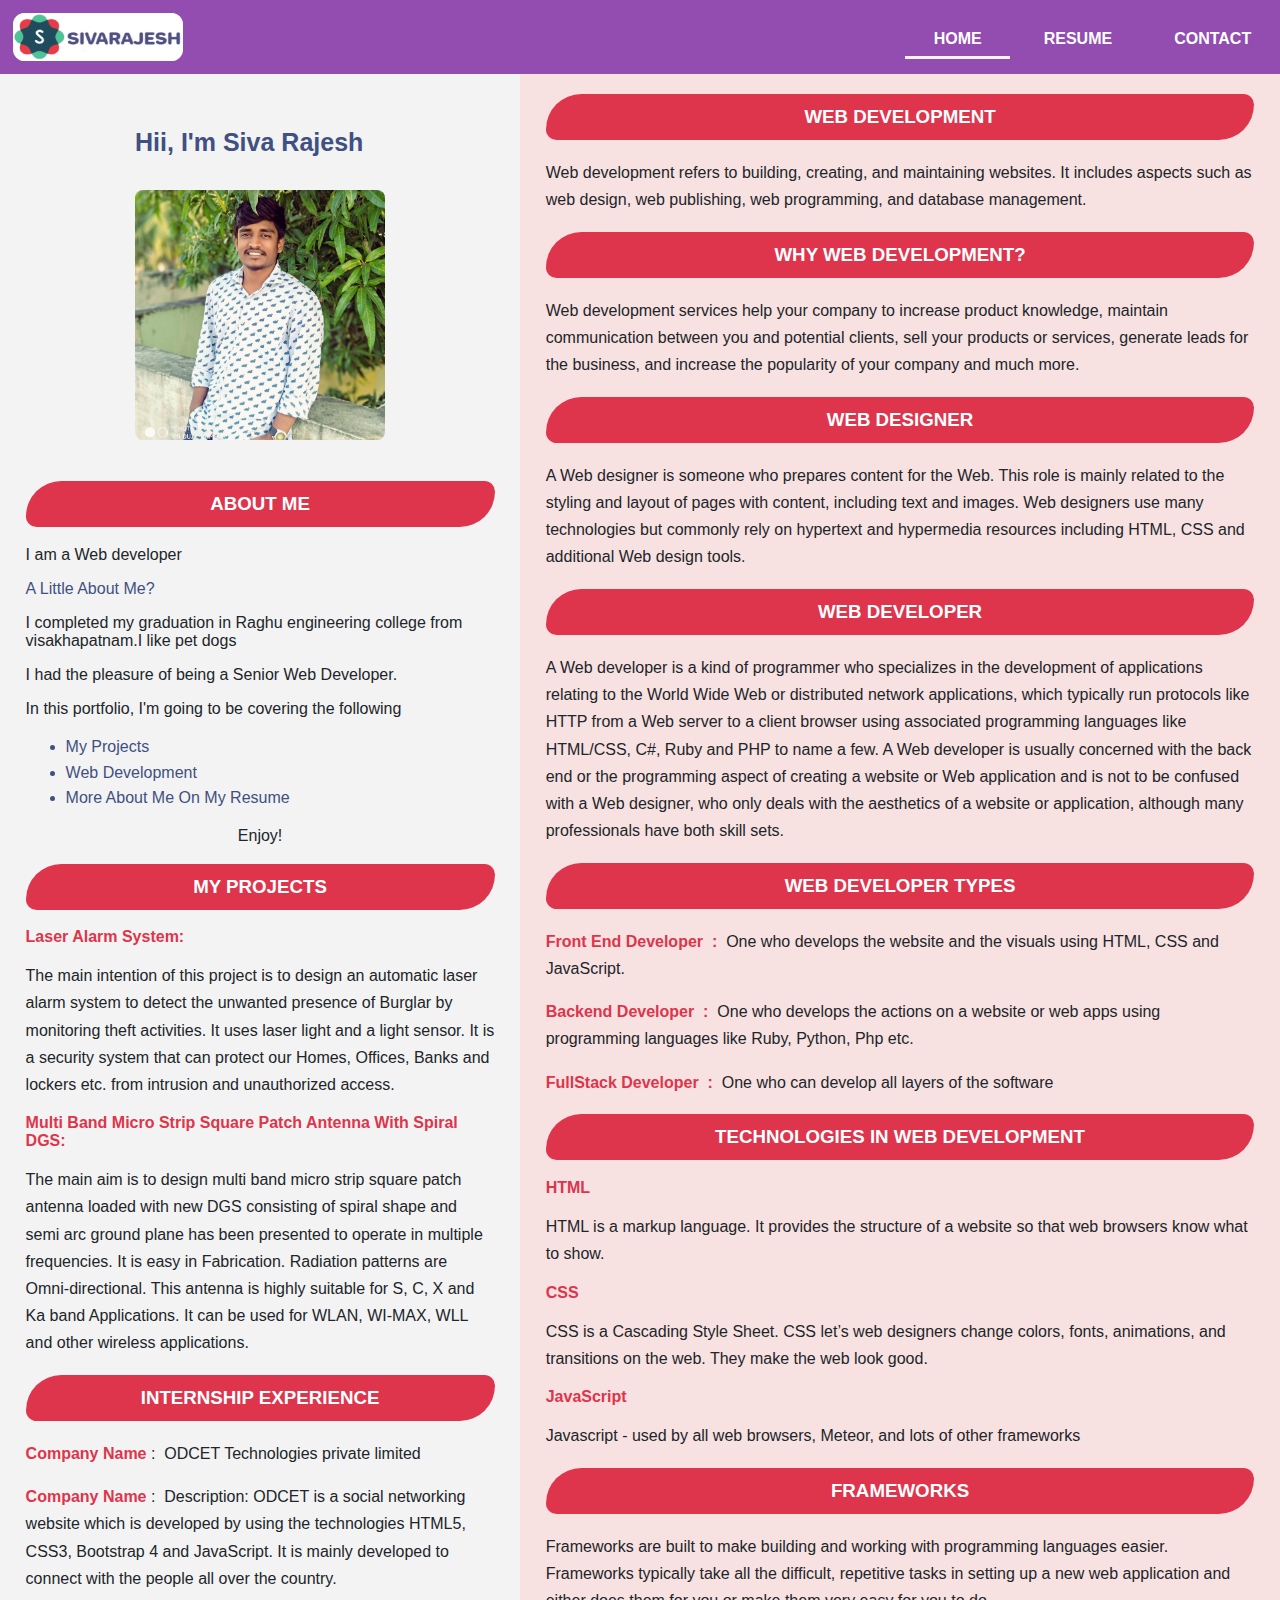
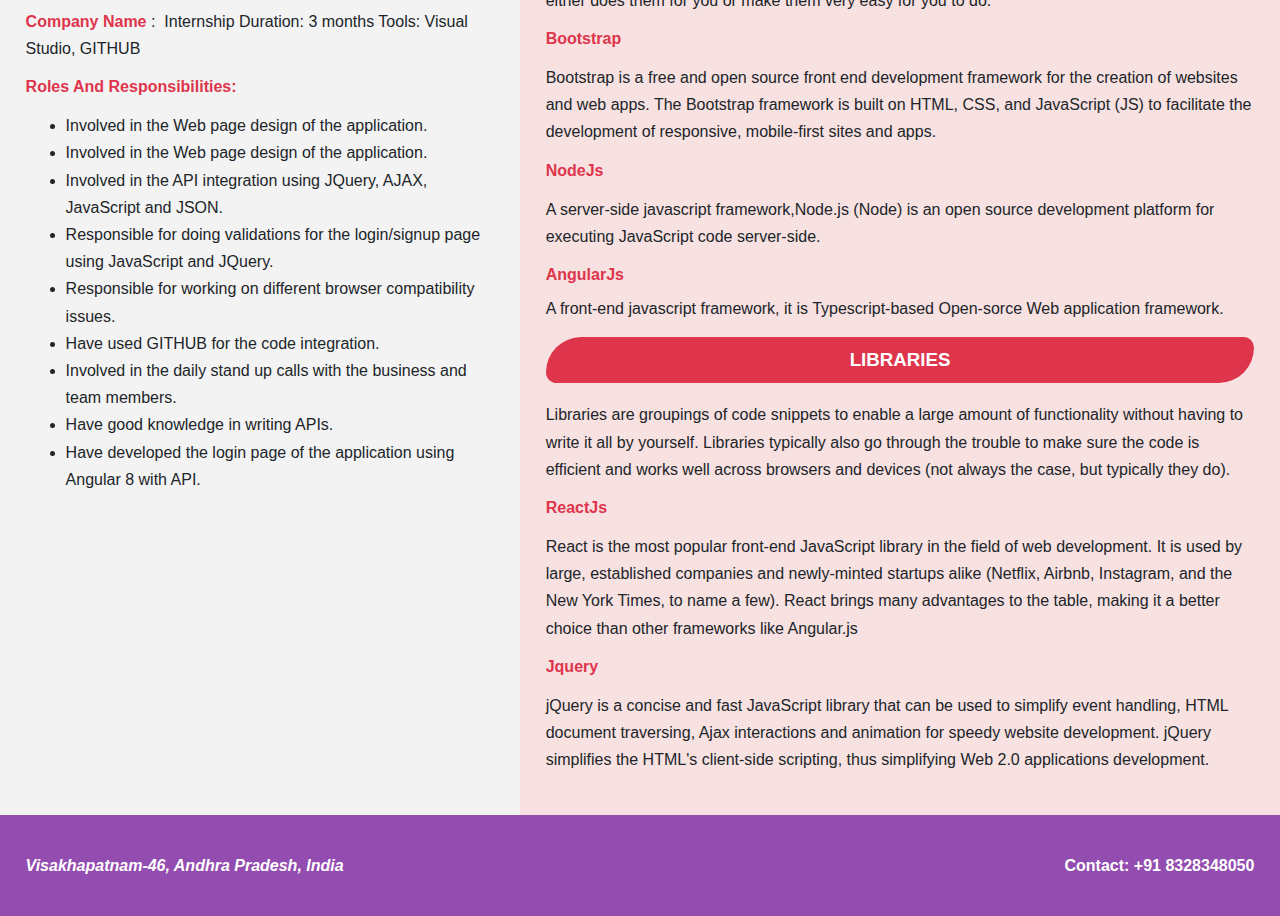
<file: index.html>
<!DOCTYPE html>
<html lang="en">

<head>
    <meta charset="UTF-8">
    <meta name="viewport" content="width=device-width, initial-scale=1.0">
    <title>Portfolio</title>
    <link rel="icon" href="images/titlelogo.PNG" type="image/x-icon">
    <link rel="stylesheet" href="css/portfolio.css">
</head>


<body>
    <header id="mainheader">
        <div class="container">
            <img src="images/mylogo.PNG" width="170" height="48" alt="logo" style="border-radius: 25px;padding: 1%;">

            <nav class="main-nav">
                <ul class="mainnavlist" id="mainnav">
                    <li>
                        <a href="#AboutMe" class="inactive active">Home</a>
                    </li>
                    <li>
                        <a href="resume.html" class="inactive">Resume</a>
                    </li>
                    <li>
                        <a href="#contact" class="inactive">Contact</a>
                    </li>
                </ul>
            </nav>
        </div>
    </header>
    <main id="AboutMe">
        <section class="section">
            <article style="display: flex;justify-content: space-around;padding: 4%;">
                <div>
                    <h4 class="introduction">Hii, I'm Siva Rajesh</h4>
                </div>
                <div>
                    <img src="images/profileimg3.jpg" alt="" class="portfolioimg">
                </div>
            </article>

            <h3>About Me</h3>
            <p>I am a Web developer</p>
            <p style="text-transform: capitalize;color: #3f5081;">A little about me?</p>
            <p>I completed my graduation in Raghu engineering college from visakhapatnam.I like pet dogs </p>
            I had the pleasure of being a Senior Web Developer.
            <p>In this portfolio, I'm going to be covering the following
            <ul style="text-transform: capitalize;text-decoration: none;color:#3f5081;line-height: 1.6;">
                <li>my projects</li>
                <li>Web development</li>
                <li>more about me on my resume</li>
            </ul>
            </p>
            <p style="text-align: center;">Enjoy!</p>

            <h3>My Projects</h3>
            <u>Laser alarm system:</u>
            <p style="line-height: 1.7;">The main intention of this project is to design an automatic laser alarm
                system to detect the
                unwanted presence of Burglar by monitoring theft activities. It uses laser light and a light sensor.
                It is a security system that can protect our Homes, Offices, Banks and lockers etc. from intrusion
                and unauthorized access.
            </p>
            <u>Multi Band Micro Strip Square Patch Antenna with Spiral DGS:</u>
            <p style="line-height: 1.7;">
                The main aim is to design multi band micro strip square patch antenna loaded with new DGS consisting
                of spiral shape and semi arc ground plane has been presented to operate in multiple frequencies. It
                is easy in Fabrication. Radiation patterns are Omni-directional. This antenna is highly suitable for
                S, C, X and Ka band Applications. It can be used for WLAN, WI-MAX, WLL and other wireless
                applications.
            </p>

            <h3>INTERNSHIP EXPERIENCE</h3>
            <p style="line-height: 1.7;"><u>Company Name</u>&nbsp;:&nbsp; ODCET Technologies private limited</p>
            <p style="line-height: 1.7;"><u>Company Name</u>&nbsp;:&nbsp; Description: ODCET is a social networking
                website which is developed by using the technologies
                HTML5, CSS3, Bootstrap 4 and JavaScript. It is mainly developed to connect with the people all over the
                country.</p>
            <p style="line-height: 1.7;"><u>Company Name</u>&nbsp;:&nbsp; Internship Duration: 3 months Tools: Visual
                Studio, GITHUB </p>
            <p><u>Roles and Responsibilities:</u></p>
            <ul style="line-height: 1.7;">
                <li>Involved in the Web page design of the application.</li>
                <li>Involved in the Web page design of the application.</li>
                <li>Involved in the API integration using JQuery, AJAX, JavaScript and JSON.</li>
                <li>Responsible for doing validations for the login/signup page using JavaScript and JQuery.</li>
                <li>Responsible for working on different browser compatibility issues.</li>
                <li>Have used GITHUB for the code integration.</li>
                <li>Involved in the daily stand up calls with the business and team members.</li>
                <li>Have good knowledge in writing APIs.</li>
                <li> Have developed the login page of the application using Angular 8 with API.</li>
            </ul>


        </section>
        <aside class="sidebar">

            <h3>Web Development</h3>
            <p style="line-height: 1.7;;">Web development refers to building, creating, and maintaining websites. It
                includes aspects such as
                web design, web publishing, web programming, and database management.</p>
            <h3>Why Web Development?</h3>
            <p style="line-height: 1.7;">Web development services help your company to increase product knowledge,
                maintain communication between
                you and potential clients, sell your products or services, generate leads for the business, and
                increase
                the popularity of your company and much more.</p>
            <h3>Web Designer</h3>
            <p style="line-height: 1.7;">
                A Web designer is someone who prepares content for the Web. This role is mainly related to the
                styling
                and layout of pages with content, including text and images. Web designers use many technologies but
                commonly rely on hypertext and hypermedia resources including HTML, CSS and additional Web design
                tools.
            </p>


            <h3>Web Developer</h3>
            <p style="line-height: 1.7;">
                A Web developer is a kind of programmer who specializes in the development of applications relating
                to
                the World Wide Web or distributed network applications, which typically run protocols like HTTP from
                a
                Web server to a client browser using associated programming languages like HTML/CSS, C#, Ruby and
                PHP to
                name a few. A Web developer is usually concerned with the back end or the programming aspect of
                creating
                a website or Web application and is not to be confused with a Web designer, who only deals with the
                aesthetics of a website or application, although many professionals have both skill sets.
            </p>
            <h3>Web Developer Types</h3>
            <p style="line-height: 1.7;"><u>Front End Developer&nbsp;&nbsp;:</u>&nbsp; One who develops the website
                and the visuals using HTML, CSS and JavaScript.
            </p>
            <p style="line-height: 1.7;"><u>Backend Developer&nbsp;&nbsp;:</u>&nbsp; One who develops the actions on
                a website or web apps using programming
                languages like Ruby, Python, Php etc.</p>
            <p style="line-height: 1.7;"><u>FullStack Developer&nbsp;&nbsp;:</u>&nbsp; One who can develop all
                layers of the software</p>



            <h3>Technologies in Web Development</h3>
            <a href="https://www.w3schools.com/html/"><u>HTML</u></a>
            <p style="line-height: 1.7;">HTML is a markup language. It provides the structure of a website so that
                web browsers know what to show.
            </p>
            <a href="https://www.w3schools.com/css/"><u>CSS</u></a>
            <p style="line-height: 1.7;">
                CSS is a Cascading Style Sheet. CSS let’s web designers change colors, fonts, animations, and
                transitions on the web. They make the web look good.
            </p>
            <a href="https://www.w3schools.com/js/DEFAULT.asp"><u>JavaScript</u></a>
            <p style="line-height: 1.7;">
                Javascript - used by all web browsers, Meteor, and lots of other frameworks
            </p>
            <h3>Frameworks</h3>
            <p style="line-height: 1.7;">
                Frameworks are built to make building and working with programming languages easier. Frameworks
                typically take all the difficult, repetitive tasks in setting up a new web application and either
                does
                them for you or make them very easy for you to do.
            </p>
            <a href="https://getbootstrap.com/docs/4.5/getting-started/introduction/"><u>Bootstrap</u></a>
            <p style="line-height: 1.7;">Bootstrap is a free and open source front end development framework for the
                creation of websites and web
                apps. The Bootstrap framework is built on HTML, CSS, and JavaScript (JS) to facilitate the
                development
                of responsive, mobile-first sites and apps.</p>
            <a href="https://nodejs.org/en/"><u>NodeJs</u></a>
            <p style="line-height: 1.7;">A server-side javascript framework,Node.js (Node) is an open source
                development platform for executing
                JavaScript code server-side.</p>
            <a href="https://angular.io/"><u>AngularJs</u></a>
            <p>A front-end javascript framework, it is Typescript-based Open-sorce Web application framework.</p>
            <h3>Libraries</h3>
            <p style="line-height: 1.7;">
                Libraries are groupings of code snippets to enable a large amount of functionality without having to
                write it all by yourself. Libraries typically also go through the trouble to make sure the code is
                efficient and works well across browsers and devices (not always the case, but typically they do).
            </p>
            <a href="https://reactjs.org/tutorial/tutorial.html"><u>ReactJs</u></a>
            <p style="line-height: 1.7;">
                React is the most popular front-end JavaScript library in the field of web development. It is used
                by
                large, established companies and newly-minted startups alike (Netflix, Airbnb, Instagram, and the
                New
                York Times, to name a few). React brings many advantages to the table, making it a better choice
                than
                other frameworks like Angular.js
            </p>
            <a href="https://www.w3schools.com/jquery/"><u>Jquery</u></a>
            <p style="line-height: 1.7;">jQuery is a concise and fast JavaScript library that can be used to
                simplify event handling, HTML
                document traversing, Ajax interactions and animation for speedy website development. jQuery
                simplifies
                the HTML's client-side scripting, thus simplifying Web 2.0 applications development.</p>
        </aside>

    </main>

    <footer id="contact">
        <address>
            <p>Visakhapatnam-46, Andhra Pradesh, India</p>
        </address>
        <nav>
            <p>Contact: +91 8328348050</p>
        </nav>
    </footer>

    <script>
        var navlist = document.getElementById("mainheader");
        var links = navlist.getElementsByClassName("inactive");
        for (var i = 0; i < links.length; i++) {
            links[i].addEventListener("click", function () {
                var current = document.getElementsByClassName("active");
                current[0].className = current[0].className.replace(" active", "");
                this.className += " active";
            });
        }
    </script>
</body>


</html>
</file>
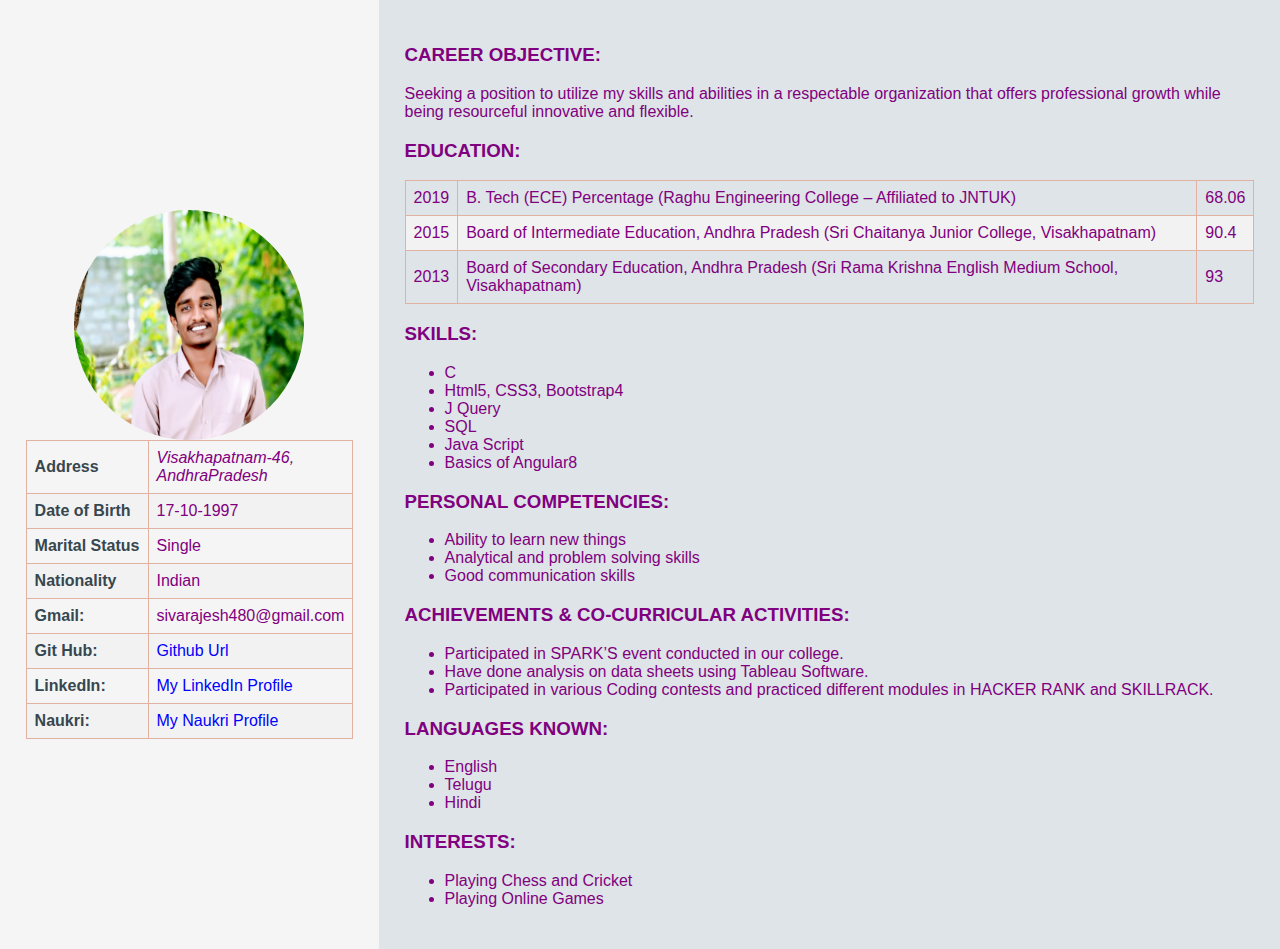
<file: resume.html>
<!DOCTYPE html>
<html lang="en">

<head>
    <meta charset="UTF-8">
    <meta name="viewport" content="width=device-width, initial-scale=1.0">
    <title>Resume</title>
    <link rel="stylesheet" href="css/resume.css">
    <link rel="icon" href="images/resumeLogo.PNG" type="image/x-icon">
</head>

<body>
    <main id="maincontent">
        <section class="details">
            <img src="images/profilelogo.jpg" alt="" id="resumeimg">

            <table id="qualification">
                <tr>
                    <td><b>Address</b></td>
                    <td>
                        <address>Visakhapatnam-46, AndhraPradesh</address>
                    </td>
                </tr>
                <tr>
                    <td><b>Date of Birth</b></td>
                    <td>
                        17-10-1997
                    </td>
                </tr>
                <tr>
                    <td>
                        <b>Marital Status</b>
                    </td>
                    <td>
                        Single
                    </td>
                </tr>
                <tr>
                    <td><b>Nationality</b></td>
                    <td>Indian</td>
                </tr>

                <tr>
                    <td><b>Gmail:</b></td>
                    <td>sivarajesh480@gmail.com</td>
                </tr>
                <tr>
                    <td><b>Git Hub:</b></td>
                    <td><a href="https://github.com/sivarajesh-gudala">Github
                            Url</a></td>
                </tr>
                <tr>
                    <td><b>LinkedIn:</b></td>
                    <td><a href="https://www.linkedin.com/in/siva-rajesh-9bb798185/">My LinkedIn Profile</a>
                    </td>
                </tr>
                <tr>
                    <td><b>Naukri:</b></td>
                    <td><a href="https://www.naukri.com/mnjuser/profile?id=&orgn=homepage">My Naukri Profile</a>
                </tr>
                </td>
                </tr>
            </table>

        </section>

        <aside id="resumesection">
            <h3>CAREER OBJECTIVE:</h3>
            </P>Seeking a position to utilize my skills and abilities in a respectable organization that offers
            professional
            growth while being resourceful innovative and flexible.</P>
            <h3>EDUCATION:</h3>

            <table id="qualification">
                <tr>
                    <td>2019</td>
                    <td>
                        B. Tech (ECE) Percentage
                        (Raghu Engineering College – Affiliated to JNTUK)
                    </td>
                    <td>68.06</td>
                </tr>
                <tr>
                    <td>2015</td>
                    <td>Board of Intermediate Education, Andhra Pradesh
                        (Sri Chaitanya Junior College, Visakhapatnam)</td>
                    <td>90.4</td>
                </tr>
                <tr>
                    <td>2013</td>
                    <td>Board of Secondary Education, Andhra Pradesh
                        (Sri Rama Krishna English Medium School, Visakhapatnam)</td>
                    <td>93</td>
                </tr>
            </table>

            <h3>SKILLS:</h3>
            <ul>
                <li>C</li>
                <li> Html5, CSS3, Bootstrap4</li>
                <li>J Query</li>
                <li>SQL</li>
                <li>Java Script</li>
                <li>Basics of Angular8</li>
            </ul>

            <h3>PERSONAL COMPETENCIES:</h3>
            <ul>
                <li> Ability to learn new things</li>
                <li>Analytical and problem solving skills</li>
                <li>Good communication skills</li>
            </ul>

            <h3>ACHIEVEMENTS & CO-CURRICULAR ACTIVITIES:</h3>
            <ul>
                <li>
                    Participated in SPARK’S event conducted in our college.
                </li>
                <li>
                    Have done analysis on data sheets using Tableau Software.
                </li>
                <li>
                    Participated in various Coding contests and practiced different modules in HACKER RANK and
                    SKILLRACK.
                </li>

            </ul>

            <h3>LANGUAGES KNOWN:</h3>
            <ul>
                <li>English</li>
                <li>Telugu</li>
                <li>Hindi</li>
            </ul>

            <h3>INTERESTS:</h3>
            <ul>
                <li>Playing Chess and Cricket</li>
                <li> Playing Online Games</li>
            </ul>
        </aside>
    </main>
</body>

</html>
</file>
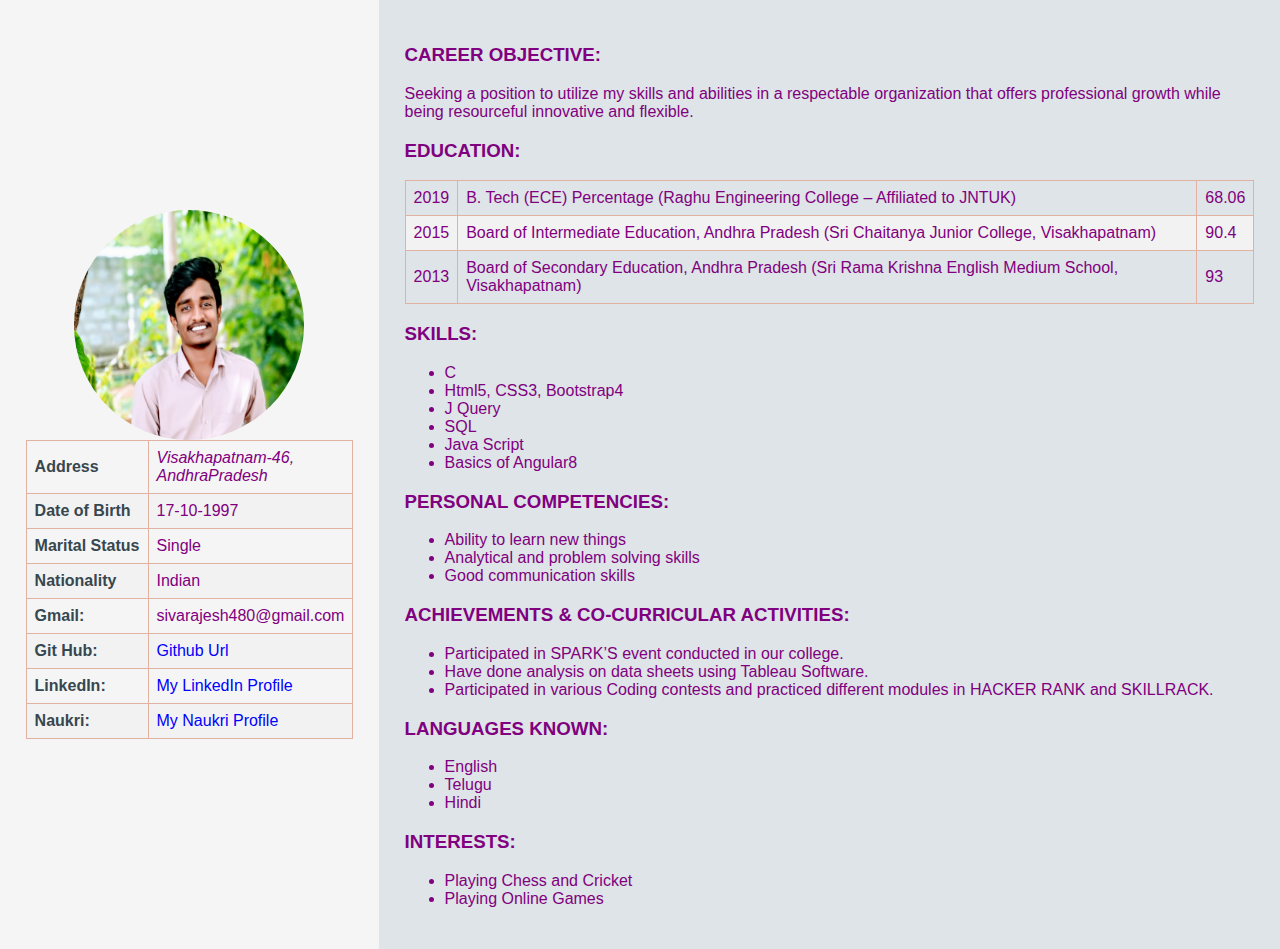
<file: html/resume.html>
<!DOCTYPE html>
<html lang="en">

<head>
    <meta charset="UTF-8">
    <meta name="viewport" content="width=device-width, initial-scale=1.0">
    <title>Resume</title>
    <link rel="stylesheet" href="../css/resume.css">
    <link rel="icon" href="../images/resumeLogo.PNG" type="image/x-icon">
</head>

<body>
    <main id="maincontent">
        <section class="details">
            <img src="../images/profilelogo.jpg" alt="" id="resumeimg">

            <table id="qualification">
                <tr>
                    <td><b>Address</b></td>
                    <td>
                        <address>Visakhapatnam-46, AndhraPradesh</address>
                    </td>
                </tr>
                <tr>
                    <td><b>Date of Birth</b></td>
                    <td>
                        17-10-1997
                    </td>
                </tr>
                <tr>
                    <td>
                        <b>Marital Status</b>
                    </td>
                    <td>
                        Single
                    </td>
                </tr>
                <tr>
                    <td><b>Nationality</b></td>
                    <td>Indian</td>
                </tr>

                <tr>
                    <td><b>Gmail:</b></td>
                    <td>sivarajesh480@gmail.com</td>
                </tr>
                <tr>
                    <td><b>Git Hub:</b></td>
                    <td><a href="https://github.com/sivarajesh-gudala">Github
                            Url</a></td>
                </tr>
                <tr>
                    <td><b>LinkedIn:</b></td>
                    <td><a href="https://www.linkedin.com/in/siva-rajesh-9bb798185/">My LinkedIn Profile</a>
                    </td>
                </tr>
                <tr>
                    <td><b>Naukri:</b></td>
                    <td><a href="https://www.naukri.com/mnjuser/profile?id=&orgn=homepage">My Naukri Profile</a>
                </tr>
                </td>
                </tr>
            </table>

        </section>

        <aside id="resumesection">
            <h3>CAREER OBJECTIVE:</h3>
            </P>Seeking a position to utilize my skills and abilities in a respectable organization that offers
            professional
            growth while being resourceful innovative and flexible.</P>
            <h3>EDUCATION:</h3>

            <table id="qualification">
                <tr>
                    <td>2019</td>
                    <td>
                        B. Tech (ECE) Percentage
                        (Raghu Engineering College – Affiliated to JNTUK)
                    </td>
                    <td>68.06</td>
                </tr>
                <tr>
                    <td>2015</td>
                    <td>Board of Intermediate Education, Andhra Pradesh
                        (Sri Chaitanya Junior College, Visakhapatnam)</td>
                    <td>90.4</td>
                </tr>
                <tr>
                    <td>2013</td>
                    <td>Board of Secondary Education, Andhra Pradesh
                        (Sri Rama Krishna English Medium School, Visakhapatnam)</td>
                    <td>93</td>
                </tr>
            </table>

            <h3>SKILLS:</h3>
            <ul>
                <li>C</li>
                <li> Html5, CSS3, Bootstrap4</li>
                <li>J Query</li>
                <li>SQL</li>
                <li>Java Script</li>
                <li>Basics of Angular8</li>
            </ul>

            <h3>PERSONAL COMPETENCIES:</h3>
            <ul>
                <li> Ability to learn new things</li>
                <li>Analytical and problem solving skills</li>
                <li>Good communication skills</li>
            </ul>

            <h3>ACHIEVEMENTS & CO-CURRICULAR ACTIVITIES:</h3>
            <ul>
                <li>
                    Participated in SPARK’S event conducted in our college.
                </li>
                <li>
                    Have done analysis on data sheets using Tableau Software.
                </li>
                <li>
                    Participated in various Coding contests and practiced different modules in HACKER RANK and
                    SKILLRACK.
                </li>

            </ul>

            <h3>LANGUAGES KNOWN:</h3>
            <ul>
                <li>English</li>
                <li>Telugu</li>
                <li>Hindi</li>
            </ul>

            <h3>INTERESTS:</h3>
            <ul>
                <li>Playing Chess and Cricket</li>
                <li> Playing Online Games</li>
            </ul>
        </aside>
    </main>
</body>

</html>
</file>
<file: css/portfolio.css>
body {
    width: auto;
    margin: auto;
    color: #212529;
    font-weight: 500;
    font-family: -apple-system, BlinkMacSystemFont, "Segoe UI", Roboto,
      "Helvetica Neue", Arial, sans-serif, "Apple Color Emoji", "Segoe UI Emoji",
      "Segoe UI Symbol";
  }
  
  #mainheader {
    background-color: #3b5998;
    position: fixed;
    top: 0;
    width: 100%;
  }
  #mainheader:hover {
    background-color: #934caf;
  }
  #mainheader .container {
    display: flex;
    align-items: center;
    justify-content: space-around;
    flex-wrap: wrap;
  }
  
  .main-nav ul {
    margin: 1em 0 0.5em;
    text-align: center;
  }
  .main-nav li {
    display: inline;
  }
  .main-nav a {
    display: inline-block;
    padding: 0.5em 1.8em;
    font-weight: 700;
    text-transform: uppercase;
    color: #fff;
  }
  
  .active,
  .inactive:hover {
    border-bottom: solid #f3f3f3;
  }
  .introduction {
    color: #3f5081;
    text-transform: capitalize;
    white-space: nowrap;
  }
  
  #AboutMe {
    display: flex;
    justify-content: space-around;
    margin-top: 50px;
  }
  
  .section {
    padding: 2%;
    background-color: #f3f3f3;
  }
  
  .sidebar {
    padding: 2%;
    width: auto;
    background-color: #f7e1e1;
  }
  
  u {
    color: #de354c;
    font-weight: 700;
    text-decoration: none;
    text-transform: capitalize;
  }
  
  a {
    text-decoration: none;
  }
  
  h3 {
    color: #fff;
    padding: 12px;
    border-radius: 50px 15px;
    background-color: #de354c;
    text-transform: uppercase;
    text-align: center;
  }
  
  #contact {
    background-color: #934caf;
    display: flex;
    flex-flow: row;
    flex-wrap: wrap;
    justify-content: space-between;
    font-weight: 600;
    padding: 2%;
    color: #fff;
  }
  
  .portfolioimg {
    width: 250px;
    border-radius: 8px;
  }
  
  @media (min-width: 960px) {
    #mainheader .container {
      justify-content: space-between;
    }
  }
  
  @media screen and (max-width: 423px) {
    #AboutMe {
      margin-top: 100px;
    }
  }
  @media screen and (min-width: 481px) and (max-width: 486px) {
    #AboutMe {
      margin-top: 100px;
    }
    .details {
      margin-top: 200px;
    }
  }
  
  @media screen and (max-width: 1023px) {
    #AboutMe {
      display: flex;
      flex-flow: column;
      margin-top: 40px;
    }
  }
  @media screen and (min-width: 1025px) {
    .introduction {
      font-size: 25px;
    }
    .section > article {
      display: flex;
      align-content: center;
      flex-flow: column;
      flex-wrap: wrap;
    }
  }
  
  @media screen and (min-width: 769px) and (max-width: 1024px) {
    .portfolioimg {
      width: 320px;
    }
    .introduction {
      font-size: 30px;
      margin-top: 50%;
    }
  }
  @media screen and (min-width: 481px) and (max-width: 768px) {
    .portfolioimg {
      width: 300px;
    }
    .introduction {
      font-size: 25px;
      margin-left: 15%;
    }
    .main-nav a {
      font-size: 13px;
    }
    h3 {
      font-size: 15px;
    }
    .section,
    .sidebar {
      padding-left: 10%;
      padding-right: 10%;
    }
    .section > article {
      display: flex;
      align-content: center;
      flex-flow: column;
      flex-wrap: wrap;
    }
    #contact {
      display: flex;
      flex-flow: column;
      flex-wrap: wrap;
      align-content: center;
      font-weight: 600;
    }
  }
  
  @media screen and (min-width: 280px) and (max-width: 320px) {
    .portfolioimg {
      width: 140px;
      border-radius: 8px;
    }
    .main-nav a {
      font-size: 12px;
    }
    h3 {
      font-size: 14px;
    }
    .section,
    .sidebar {
      padding: 12%;
    }
    .section > article {
      display: flex;
      align-content: center;
      flex-flow: column;
      flex-wrap: wrap;
    }
    #contact {
      font-size: 13px;
      font-weight: 600;
    }
  }
  
  @media screen and (min-width: 321px) and (max-width: 480px) {
    .portfolioimg {
      width: 180px;
      border-radius: 8px;
    }
    .main-nav a {
      font-size: 12px;
    }
    h3 {
      font-size: 15px;
    }
    .section,
    .sidebar {
      padding: 10%;
    }
    .section > article {
      display: flex;
      align-content: center;
      flex-flow: column;
      flex-wrap: wrap;
    }
  }
</file>
<file: css/resume.css>
body {
    font-family: -apple-system, BlinkMacSystemFont, "Segoe UI", Roboto,
      "Helvetica Neue", Arial, sans-serif, "Apple Color Emoji", "Segoe UI Emoji",
      "Segoe UI Symbol";
    font-weight: 500;
    color: purple;
    width: auto;
    margin: auto;
    background-color: #f5f5f5;
  }
  
  td > a {
    text-decoration: none;
    color: blue;
  }
  td > b {
    color: #37474f;
  }
  #maincontent {
    display: flex;
    justify-content: space-around;
    align-items: center;
  }
  
  .details {
    padding: 2%;
  }
  
  #resumeimg {
    width: 230px;
    height: 230px;
    border-radius: 130px;
    display: block;
    margin-left: auto;
    margin-right: auto;
  }
  
  #resumesection {
    padding: 2%;
    background-color: #dee4e7;
  }
  
  #qualification {
    font-family: -apple-system, BlinkMacSystemFont, "Segoe UI", Roboto,
      "Helvetica Neue", Arial, sans-serif, "Apple Color Emoji", "Segoe UI Emoji",
      "Segoe UI Symbol";
    border-collapse: collapse;
  }
  
  #qualification td {
    border: 1px solid #e2b2a1;
    padding: 8px;
  }
  
  #qualification tr:nth-child(even) {
    background-color: #f2f2f2;
  }
  
  #qualification tr:hover {
    background-color: #ddd;
  }
  
  @media screen and (max-width: 1024px) {
    #maincontent {
      display: flex;
      flex-flow: column;
      flex-wrap: wrap;
      align-content: center;
    }
  }
  
  b {
    white-space: nowrap;
  }
  
  @media screen and (min-width: 321px) and (max-width: 480px) {
    #maincontent {
      font-size: 13px;
    }
    .details,
    #resumesection {
      padding: 5%;
    }
    #resumeimg {
      display: block;
      margin-left: auto;
      margin-right: auto;
      width: 180px;
      height: 180px;
    }
  }
  @media screen and (min-width: 280px) and (max-width: 320px) {
    #maincontent {
      font-size: 11px;
    }
    .details,
    #resumesection {
      padding: 6%;
    }
    #resumeimg {
      display: block;
      margin-left: auto;
      margin-right: auto;
      width: 130px;
      height: 130px;
    }
  }
</file>
